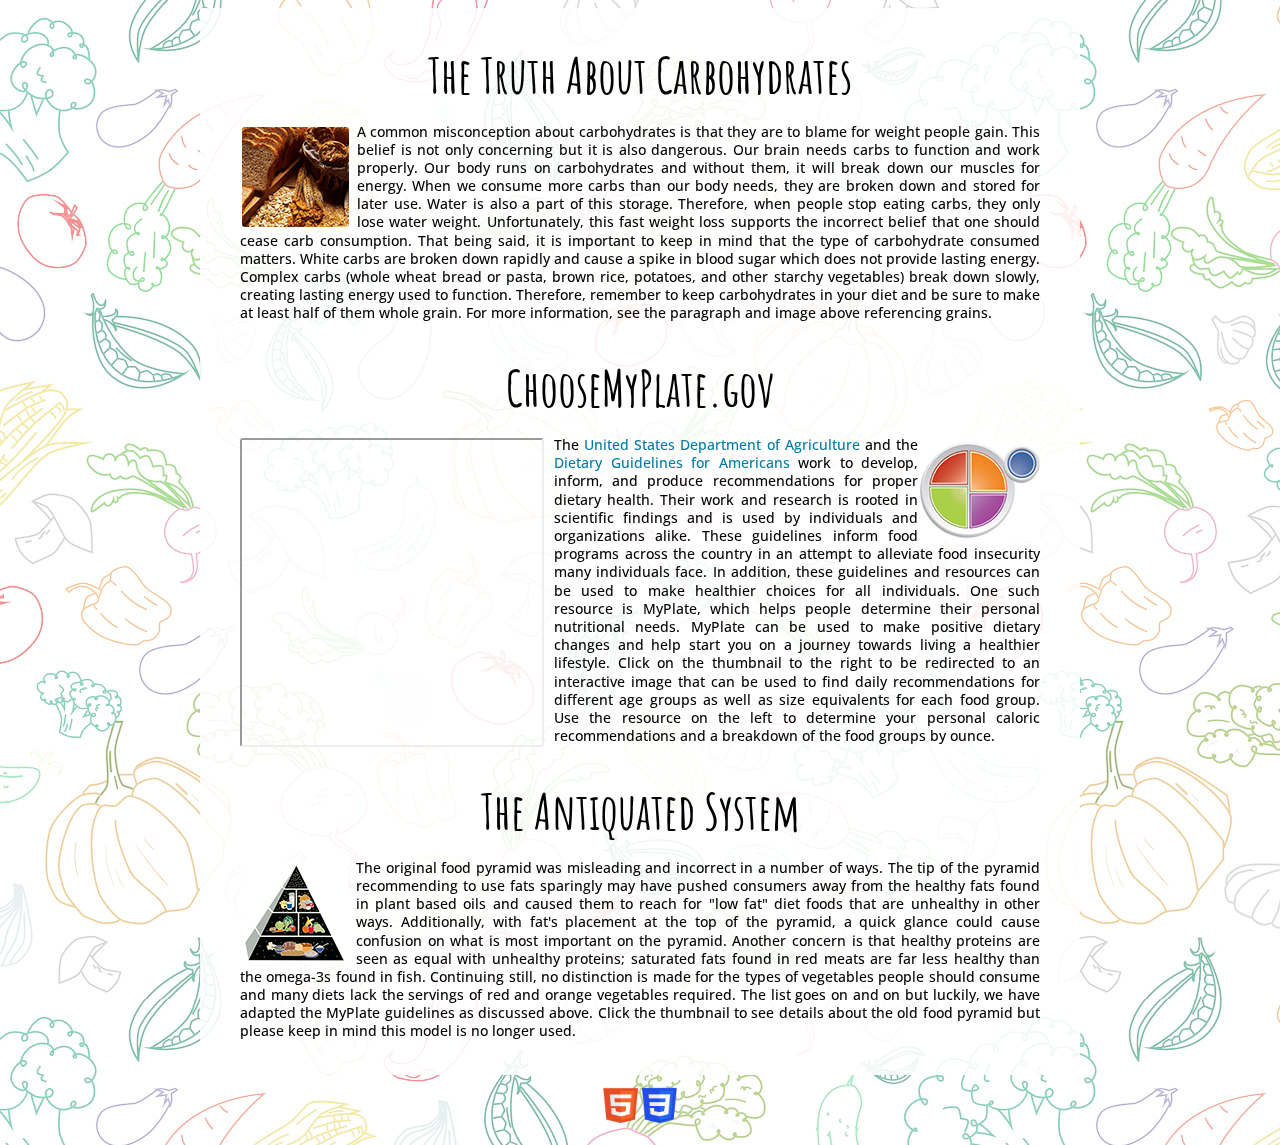
<file: Assignment_4/index.html>
<!DOCTYPE html>
<html lang="en">
<head>

    <meta charset="utf-8">
    <title>Homework IV</title>
    <link href="https://fonts.googleapis.com/css?family=Amatic+SC" rel="stylesheet">
    <link href="https://fonts.googleapis.com/css?family=Open+Sans" rel="stylesheet">
    
<style>
    
    html {
        background-image: url(images/background_gamma.jpg);
    }
    
    div {
        max-width: 800px;
        min-width: 635px;
        margin-right: auto;
        margin-left: auto;
        background-color: rgba(255, 255, 255, .87);
        padding: 40px;
        padding-top: 1px;
        padding-bottom: 20px;
    }
    
    p {
        font-family: 'Open Sans', sans-serif;
        font-weight: 500;
        line-height: 1.3;
        font-size: 14px;
        text-align: justify;
    }
    
    h1.carbhead, h1.platehead, h1.old {
        margin-bottom: 17px;
    }
    
    h1 {
        font-family: 'Amatic SC', sans-serif;
        font-weight: 600;
        font-size: 50px;
        text-align: center;
    }
    
    a {
        color: #017bA9;
        text-decoration: none;
    }
    
    a:hover {
        text-decoration: underline;
    }
    
    a.validators {
        text-decoration: none;
    }
    
    img.grains, img.pyramid {
        float: left;
        margin-right: 8px;
        margin-top: 4px;
        margin-left: 2px;
        border-radius: 3px;
    }
    
    img.myplate {
        float: right;
        margin-left: 10px;
        margin-top: 4px;
        margin-left: 2px;
        border-radius: 3px;
    }
    
    iframe {
        float: left;
        margin-right: 10px;
        margin-top: 2px;
        min-height: 305px;
        border-radius: 3px;
    }
    
    /*iframe {
        margin: auto;
        display: block;
        min-height: 300px;
        overflow: hidden;
    }*/
    
    footer {
        text-align: center;
        padding-top: 12px;
        padding-bottom: 10px;
    }
    
</style>
    
<script>
    
    function new_window(url) {
        link = window.open(url, '_new', 'toolbar=0,menubar=0,scrollbars=0,status=0,resizeable=1,top=80, left=510px,fullscreen=0,Height=725px,Width=550px', '')
    }
    
</script>
    
</head>
    
<body>
   
    <div>
    <h1 class="carbhead">The Truth About Carbohydrates</h1>
    <a href="grains.html" target="_blank"><img src="images/wholegrains_thumbnail.jpg" width="107" height="100" alt="Grains" class="grains"></a>
    <p class="carbs">A common misconception about carbohydrates is that they are to blame for weight people gain. This belief is not only concerning but it is also dangerous. Our brain needs carbs to function and work properly. Our body runs on carbohydrates and without them, it will break down our muscles for energy. When we consume more carbs than our body needs, they are broken down and stored for later use. Water is also a part of this storage. Therefore, when people stop eating carbs, they only lose water weight. Unfortunately, this fast weight loss supports the incorrect belief that one should cease carb consumption. That being said, it is important to keep in mind that the type of carbohydrate consumed matters. White carbs are broken down rapidly and cause a spike in blood sugar which does not provide lasting energy. Complex carbs (whole wheat bread or pasta, brown rice, potatoes, and other starchy vegetables) break down slowly, creating lasting energy used to function. Therefore, remember to keep carbohydrates in your diet and be sure to make at least half of them whole grain. For more information, see the paragraph and image above referencing grains.
    </p>
        
    <h1 class="platehead">ChooseMyPlate.gov</h1>
    
    <iframe src="https://www.choosemyplate.gov/widgets-sm/myplate-plan-start"></iframe>
    <a href="myplate.html" target="_self"><img src="images/myplate_breakdown_thumbnail.jpg" width="120" height="100" alt="MyPlate" class="myplate"></a>
    
    <p class="plate">The <a href="https://www.usda.gov/topics/food-and-nutrition" target="_blank">United States Department of Agriculture</a> and the <a href="https://health.gov/dietaryguidelines/2015/guidelines" target="_blank"> Dietary Guidelines for Americans</a> work to develop, inform, and produce recommendations for proper dietary health. Their work and research is rooted in scientific findings and is used by individuals and organizations alike. These guidelines inform food programs across the country in an attempt to alleviate food insecurity many individuals face. In addition, these guidelines and resources can be used to make healthier choices for all individuals. One such resource is MyPlate, which helps people determine their personal nutritional needs. MyPlate can be used to make positive dietary changes and help start you on a journey towards living a healthier lifestyle. Click on the thumbnail to the right to be redirected to an interactive image that can be used to find daily recommendations for different age groups as well as size equivalents for each food group. Use the resource on the left to determine your personal caloric recommendations and a breakdown of the food groups by ounce. 
    </p>
    
    <h1 class="old">The Antiquated System</h1>
    <a href="#" onclick="new_window('oldpyramid.html')"><img src="images/pyramid_thumbnail.jpg" width="106" height="100" alt="Pyramid" class="pyramid"></a>
    <p class="pyramid">The original food pyramid was misleading and incorrect in a number of ways. The tip of the pyramid recommending to use fats sparingly may have pushed consumers away from the healthy fats found in plant based oils and caused them to reach for "low fat" diet foods that are unhealthy in other ways. Additionally, with fat's placement at the top of the pyramid, a quick glance could cause confusion on what is most important on the pyramid. Another concern is that healthy proteins are seen as equal with unhealthy proteins; saturated fats found in red meats are far less healthy than the omega-3s found in fish. Continuing still, no distinction is made for the types of vegetables people should consume and many diets lack the servings of red and orange vegetables required. The list goes on and on but luckily, we have adapted the MyPlate guidelines as discussed above. Click the thumbnail to see details about the old food pyramid but please keep in mind this model is no longer used. 
    </p>    
        
    </div>
    
    <footer>
        <a href="https://validator.w3.org/nu/?doc=https%3A%2F%2Fhills.ccsf.edu%2F~sjokela%2FJokela_Assignment4_HTML%2F%23" class="validators">
        <img src="images/html.png" width="35" height="36" alt="HTML5" title="HTML5">
        </a>
    
        <a href="https://jigsaw.w3.org/css-validator/validator?uri=https%3A%2F%2Fhills.ccsf.edu%2F~sjokela%2FJokela_Assignment4_HTML%2F%23&profile=css3svg&usermedium=all&warning=1&vextwarning=&lang=en" class="validators">
        <img src="images/css.png" width="35" height="36" alt="CSS3" title="CSS3" >
        </a>
    </footer>

</body>
    
</html>
</file>
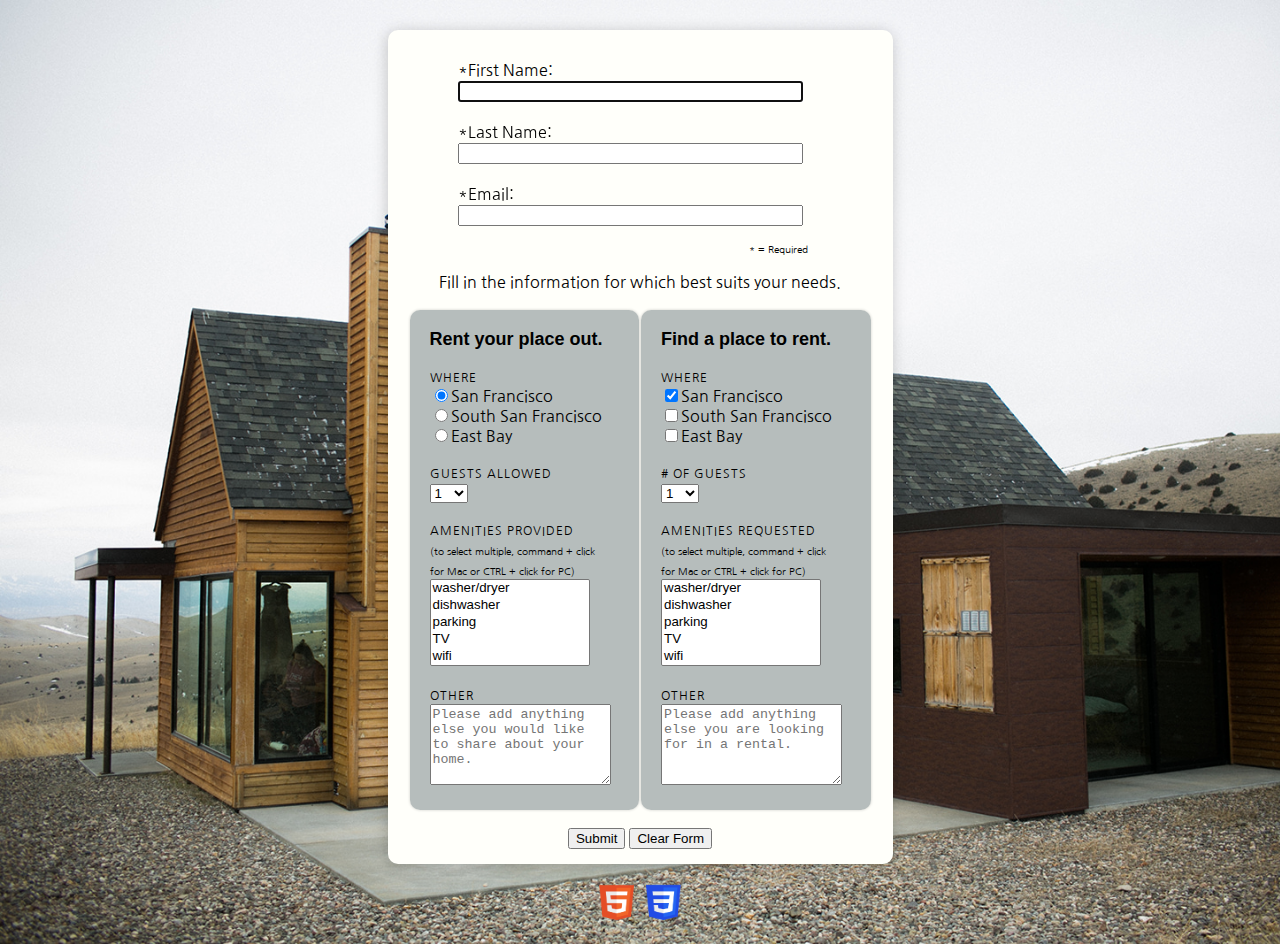
<file: Assignment_7/index.html>
<!DOCTYPE html>
<html lang="en">
    
<head>
    
    <meta charset="utf-8">
    <title>Homework VII</title>
    <link href="https://fonts.googleapis.com/css?family=Open+Sans" rel="stylesheet">
    <link href="https://fonts.googleapis.com/css?family=Nanum+Gothic" rel="stylesheet">
    
<style>
    html {
        background-image: url(images/house.jpg);
        background-size:cover;
        background-repeat: no-repeat;
    }
    
    .content {
        max-width: 465px;
        min-width: 465px;
        margin-right: auto;
        margin-left: auto;
        margin-top: 30px;
        text-align: center;
        background-color: #FFFFFA;
        border-radius: 10px;
        padding: 20px;
        padding-top: 30px;
        padding-bottom: 15px;
        box-shadow: -1px 2px 15px rgba(0,0,0,.2);
    }
    
    
    /* TEXT */
    body {
        font-family: 'Nanum Gothic', sans-serif;
    }
    .req {
        text-align: right;
        padding-right: 65px;
        font-size: 10px;
        padding-top:7px;
    }
    
    h1 {
        font-size: 18px;
        font-family: sans-serif;
    }
    
    .title {
        font-size: 12px;
        letter-spacing: 1px;
    }
    
    .subtitle {
        font-size: 10px;
        
    }
    
    table {
        margin: 0px auto;
    }

    td.one, td.two {
        background-color: rgba(164, 173, 172, .8);
        border-radius: 10px;
        padding-left: 20px;
        padding-right: 20px;
        padding-top: 7px;
        padding-bottom: 5px;
        text-align: left;
        width: 190px;
        box-shadow: 0px 0px 3px rgba(0,0,0,.2);
    }
       
    label {
        text-align: left;
        display: table-cell;
        padding-left: 50px;
    }
    
    .footer {
        text-align: center;
        padding-top: 15px;
    }
    
    textarea {
        max-width: 175px;
        min-width: 148px;
        max-height: 90px;
        min-height: 50px;
    }
    
    footer {
        max-width: 465px;
        min-width: 465px;
        margin-right: auto;
        margin-left: auto;
        margin-bottom: 20px;
        text-align: center;
        padding-top: 20px;
        padding-left: 20px;
        padding-right: 20px;
    }
    
    a {
        text-decoration: none;
    }
    
    
</style>

<script>

    function Validate() {
        var msg = "Please enter your first name";
        var msg1 = "Please enter your last name";
        var msg2 = "Please enter your email address";
        
        var name1 = document.getElementById("first").value;
        var name2 = document.getElementById("last").value;
        var email = document.getElementById("mail").value;
        
        if (name1 == "" || name1 == null) {
            alert(msg);
            return false;
        }
        
        if (name2 == "" || name2 == null) {
            alert(msg1);
            return false;
        }
        
        if (email == "" || email == null) {
            alert(msg2);
            return false;
        }
    }
    
</script>
    
</head>
    
    
    
<body>
<div class="content">
<form method="post" action="mailto:sibineejokela@gmail.com" enctype="text/plain">
    
    <label>*First Name: &nbsp;<input type="text" size="40" name="FirstName" id="first" maxlength="50" autofocus ></label><br>
    <label>*Last Name: &nbsp;<input type="text" size="40" name="LastName" id="last" maxlength="50" ></label><br>
    <label>*Email: &nbsp;&nbsp;&nbsp;&nbsp;&nbsp;&nbsp;&nbsp;&nbsp; <input type="email" size="40" name="email" id="mail" maxlength="100" ></label>
    <p class="req">* = Required</p>
    <p>Fill in the information for which best suits your needs. </p>
    
    
    <table>
    <tr><td class="one">
        <h1>Rent your place out.</h1>
        <p><span class="title">WHERE</span><br>
            <input type="radio" name="where1" value="San Francisco" checked>San Francisco<br>
            <input type="radio" name="where1" value="South San Francisco">South San Francisco<br>
            <input type="radio" name="where1" value="East Bay">East Bay
        </p>
        <p><span class="title">GUESTS ALLOWED</span><br>
            <select name="guests1">
                <option value=1 selected="selected">1</option>
                <option value=2>2</option>
                <option value=3>3</option>
                <option value=4>4</option>
                <option value=5>5+</option>
            </select>
        </p>
        <p><span class="title">AMENITIES PROVIDED</span><br>
            <span class="subtitle">(to select multiple, command + click <br>for Mac or CTRL + click for PC)</span><br>
            <select name="amenities1" size="5" multiple>
                <option value="clothes">washer/dryer</option>
                <option value="dishes">dishwasher</option>
                <option value="parking">parking</option>
                <option value="tv">TV</option>
                <option value="wifi">wifi</option>
                <option value="iron">iron</option>
                <option value="carbon">carbon monoxide detector</option>
                <option value="smoke">smoke detector</option>
                <option value="firstaid">first aid kit</option>
            </select>
        </p>
        <p><span class="title">OTHER</span><br>
        <textarea name="other1" cols="22" rows="5" placeholder="Please add anything else you would like to share about your home."></textarea>
        </p>
    </td>
    
    <td class="two">
        <h1>Find a place to rent.</h1>
        <p><span class="title">WHERE</span><br>
            <input type="checkbox" name="where2" value="San Francisco" checked>San Francisco<br>
            <input type="checkbox" name="where2" value="South San Francisco">South San Francisco<br>
            <input type="checkbox" name="where2" value="East Bay">East Bay
        </p>
        <p><span class="title"># OF GUESTS</span><br>
            <select name="guests2">
                <option value=1 selected="selected">1</option>
                <option value=2>2</option>
                <option value=3>3</option>
                <option value=4>4</option>
                <option value=5>5+</option>
            </select>
        </p>
        <p><span class="title">AMENITIES REQUESTED</span><br>
            <span class="subtitle">(to select multiple, command + click <br> for Mac or CTRL + click for PC)</span><br>
            <select name="amenities2" size="5" multiple>
                <option value="clothes">washer/dryer</option>
                <option value="dishes">dishwasher</option>
                <option value="parking">parking</option>
                <option value="tv">TV</option>
                <option value="wifi">wifi</option>
                <option value="iron">iron</option>
                <option value="carbon">carbon monoxide detector</option>
                <option value="smoke">smoke detector</option>
                <option value="firstaid">first aid kit</option>
            </select>
        </p>
        <p><span class="title">OTHER</span><br>
        <textarea name="other2" cols="22" rows="5" placeholder="Please add anything else you are looking for in a rental."></textarea>
        </p>
    </td></tr>
    </table>
    
    <div class="footer"><input type="submit" value="Submit" onclick="return Validate(this.form)">
    <input type="reset" value="Clear Form"></div>
    
</form> 
</div>
    
    <footer>
        <a href="https://validator.w3.org/nu/?doc=https%3A%2F%2Fhills.ccsf.edu%2F~sjokela%2FJokela_Assignment7_HTML%2F" class="validators">
        <img src="images/html.png" width="35" height="36" alt="HTML5" title="HTML5">
        </a>&nbsp;
    
        <a href="https://jigsaw.w3.org/css-validator/validator?uri=https%3A%2F%2Fhills.ccsf.edu%2F~sjokela%2FJokela_Assignment7_HTML%2F&profile=css3svg&usermedium=all&warning=1&vextwarning=&lang=en" class="validators">
        <img src="images/css.png" width="35" height="36" alt="CSS3" title="CSS3" >
        </a>
    </footer>
    
</body>
</file>
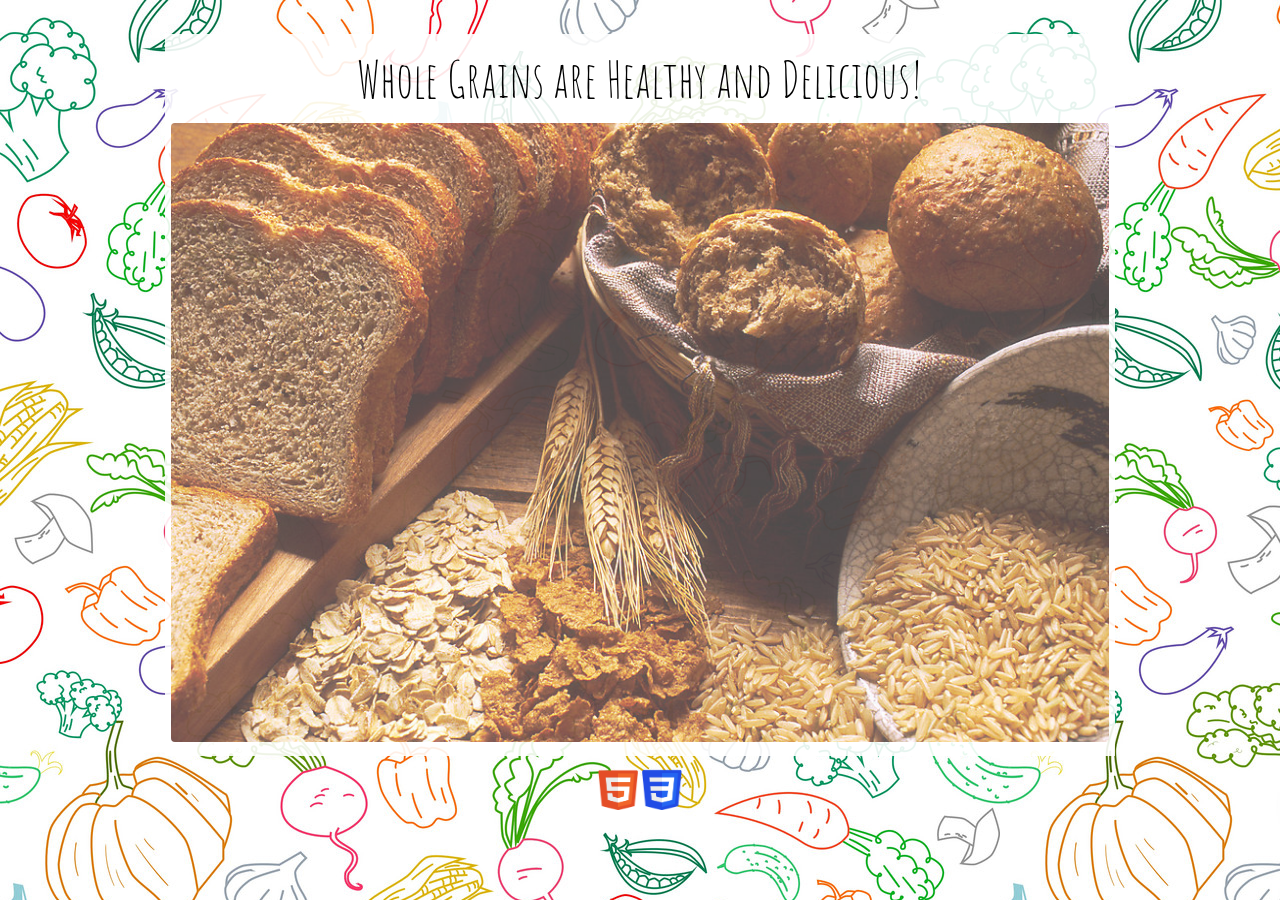
<file: Assignment_4/grains.html>
<!DOCTYPE html>
<html lang="en">
<head>
    <meta charset="utf-8">
    <title>The Truth About Carbohydrates</title>
    <link href="https://fonts.googleapis.com/css?family=Amatic+SC" rel="stylesheet">
    
<style>

    html {
        background-image: url(images/background.jpg);
    }
    
    body {
        text-align: center;
    }
    
    section {
        margin: auto;
        max-width: 950px;
        padding-bottom: 10px;
        background-color: rgba(256, 256, 256, .9);
    }
    
    h1 {
        font-family: 'Amatic SC', sans-serif;
        font-weight: 500;
        font-size: 50px;
        padding-top: 13px;
        margin-bottom: 13px;
    }
    
    img {
        border-radius: 4px;
    }
    
    img.grains {
        opacity: .7
    }
    
    a {
        text-decoration: none;
    }
    
    footer {
        padding-top: 13px;
    }
    
</style>    
</head>
    
<body>
    
    <section class="main">
    <h1>Whole Grains are Healthy and Delicious!</h1>
    
    <img class="grains" src="images/wholegrains.jpg" width="938" height="619" alt="Grains">
    </section>    
        
    <footer>
        <a href="https://validator.w3.org/nu/?doc=https%3A%2F%2Fhills.ccsf.edu%2F~sjokela%2FJokela_Assignment4_HTML%2Fgrains.html" class="validators">
        <img src="images/html.png" width="40" height="41" alt="HTML5" title="HTML5">
        </a>
    
        <a href="https://jigsaw.w3.org/css-validator/validator?uri=https%3A%2F%2Fhills.ccsf.edu%2F~sjokela%2FJokela_Assignment4_HTML%2Fgrains.html&profile=css3svg&usermedium=all&warning=1&vextwarning=&lang=en" class="validators">
        <img src="images/css.png" width="40" height="41" alt="CSS3" title="CSS3" >
        </a>
    </footer>
    
</body>
    
</html>
</file>
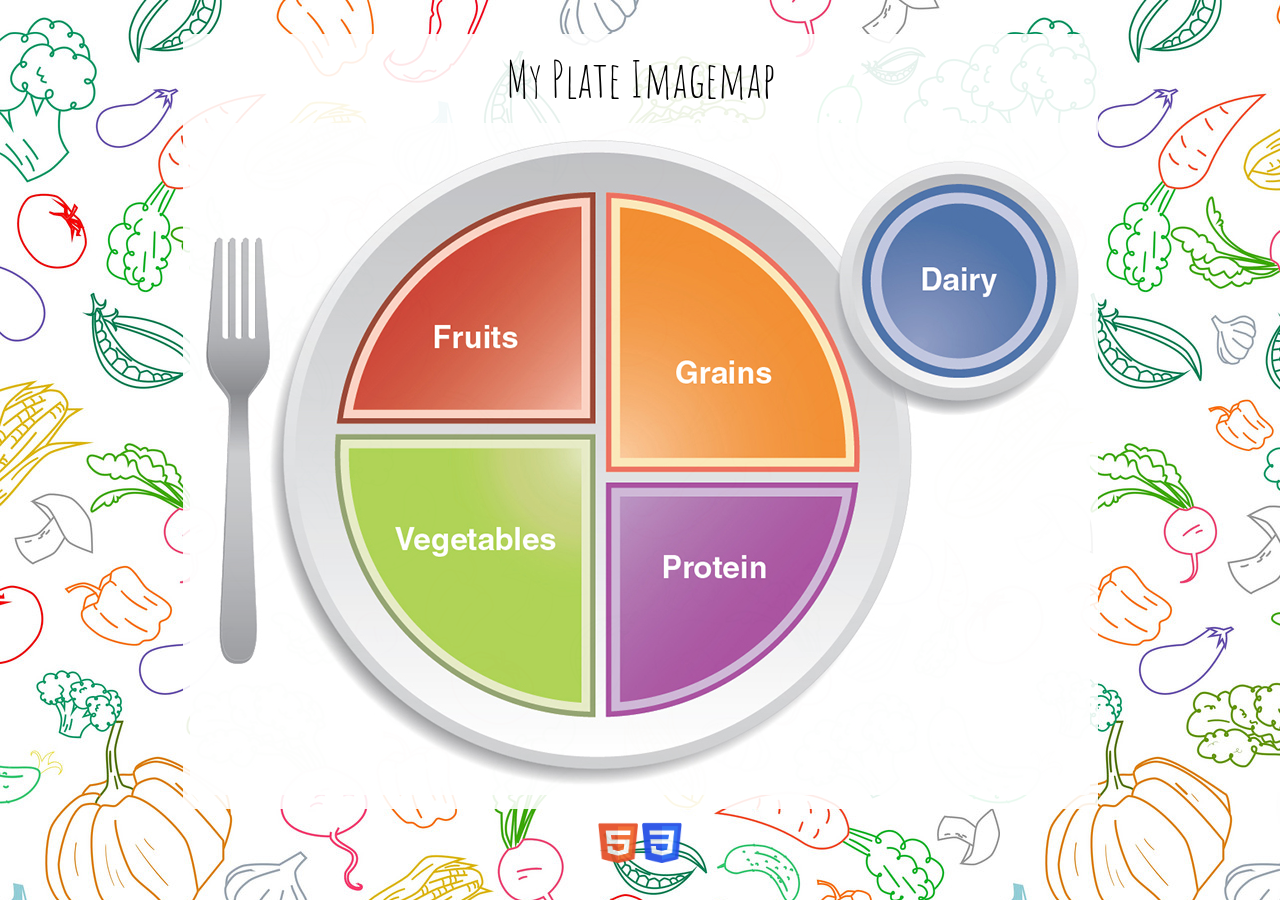
<file: Assignment_4/myplate.html>
<!DOCTYPE html>
<html lang="en">
<head>
    <meta charset="utf-8">
    <title>MyPlate Imagemap</title>
    <link href="https://fonts.googleapis.com/css?family=Amatic+SC" rel="stylesheet">
    
<style>

    html {
        background-image: url(images/background.jpg);
    }
    
    body {
        text-align: center;
    }
    
    section {
        margin: auto;
        max-width: 915px;
        padding-bottom: 10px;
        background-color: rgba(256, 256, 256, .9);
    }
    
    h1 {
        font-family: 'Amatic SC', sans-serif;
        font-weight: 500;
        font-size: 50px;
        padding-top: 13px;
        margin-bottom: 13px;
    }
    
    img {
        border-radius: 4px;
        opacity: .92;
    }
    
    a {
        text-decoration: none;
    }
    
    footer {
        padding-top: 13px;
    }
    
</style>    
</head>
    
<body>
    
    <section class="main">
        
        <h1>My Plate Imagemap</h1>

        <img src="images/myplate_breakdown_imgmap.jpg" width="900" height="672" alt="Grains" usemap="#plate">

        <map name="plate">
            <area shape="poly" coords="146,300,228,140,405,70,405,300" href="https://www.choosemyplate.gov/fruit" target="_blank" alt="fruit">
            <area shape="poly" coords="146,311,405,311,405,594,205,499" href="https://www.choosemyplate.gov/vegetables" target="_blank" alt="vegetables">
            <area shape="poly" coords="417,70,602,157,669,348,417,350" href="https://www.choosemyplate.gov/grains" target="_blank" alt="grains">
            <area shape="poly" coords="417,360,669,360,591,519,417,594" href="https://www.choosemyplate.gov/protein-foods" target="_blank" alt="protein">
            <area shape="circle" coords="770,158,96" href="https://www.choosemyplate.gov/dairy" target="_blank" alt="dairy">
            <area shape="rect" coords="18,216,79,247" href="https://media3.giphy.com/media/xTiQymjYza10NhOFDa/giphy.gif?cid=3640f6095bdd36656777506f41f03bc2" target="_blank" alt="fork">
        </map>

    </section>    
        
    <footer>
        <a href="https://validator.w3.org/nu/?doc=https%3A%2F%2Fhills.ccsf.edu%2F~sjokela%2FJokela_Assignment4_HTML%2Fmyplate.html" class="validators">
        <img src="images/html.png" width="40" height="41" alt="HTML5" title="HTML5">
        </a>
    
        <a href="https://jigsaw.w3.org/css-validator/validator?uri=https%3A%2F%2Fhills.ccsf.edu%2F~sjokela%2FJokela_Assignment4_HTML%2Fmyplate.html&profile=css3svg&usermedium=all&warning=1&vextwarning=&lang=en" class="validators">
        <img src="images/css.png" width="40" height="41" alt="CSS3" title="CSS3" >
        </a>
    </footer>
    
</body>
    
</html>
</file>
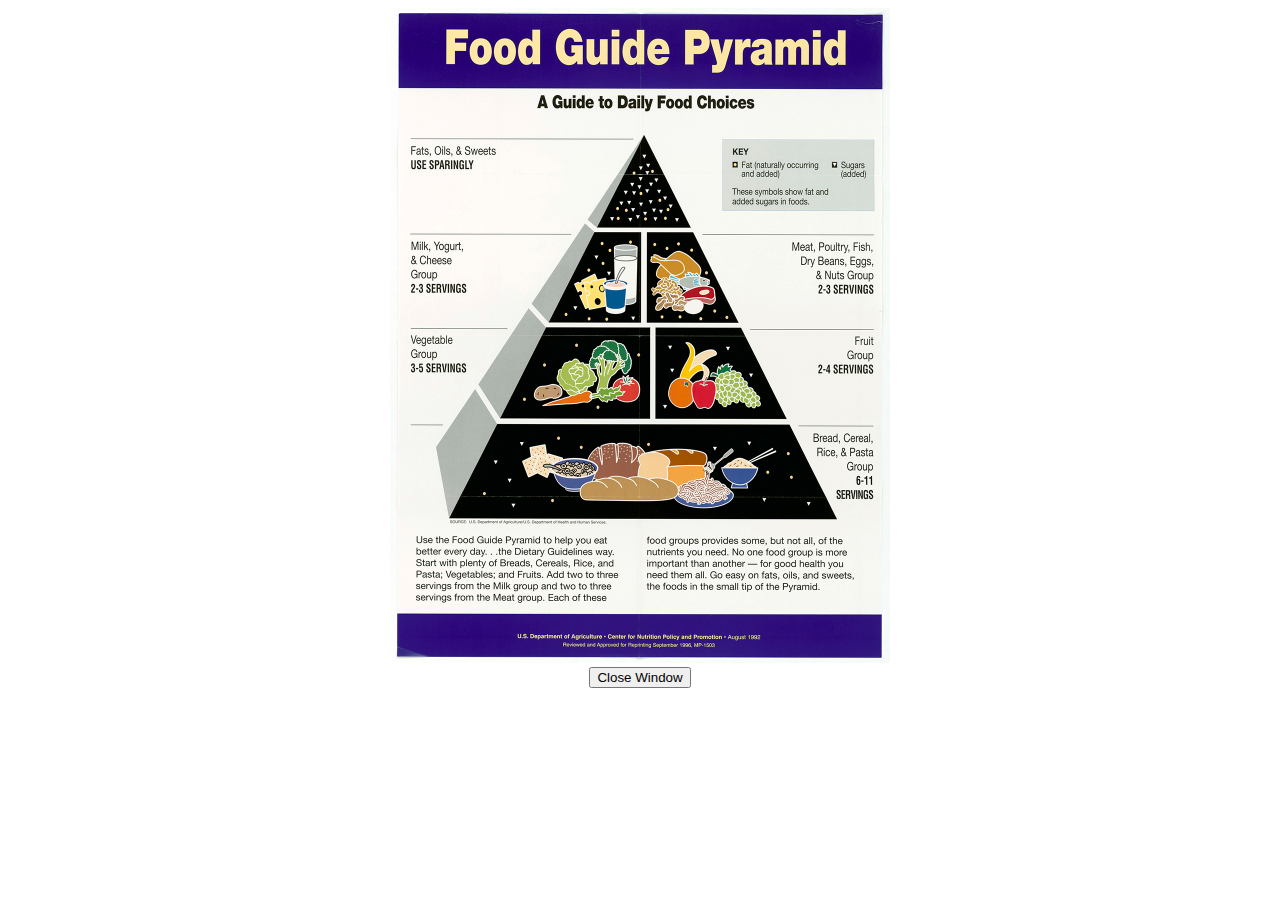
<file: Assignment_4/oldpyramid.html>
<!DOCTYPE html>
<html lang="en">
<head>

    <meta charset="utf-8">
    <title>Old Food Pyramid</title>

<style>

    body {
        text-align: center;
        min-width: 525px;
        max-width: 700px;
        margin-right: auto;
        margin-left: auto;
    }
    
</style>
    
</head>
    
<body>

    <img src="images/pyramid.jpg" width="500" height="655" alt="The Old Food Pyramid">
    
    <form>
    <input type="button" value="Close Window" onclick="window.close()">
    </form>
        
</body>
</file>
